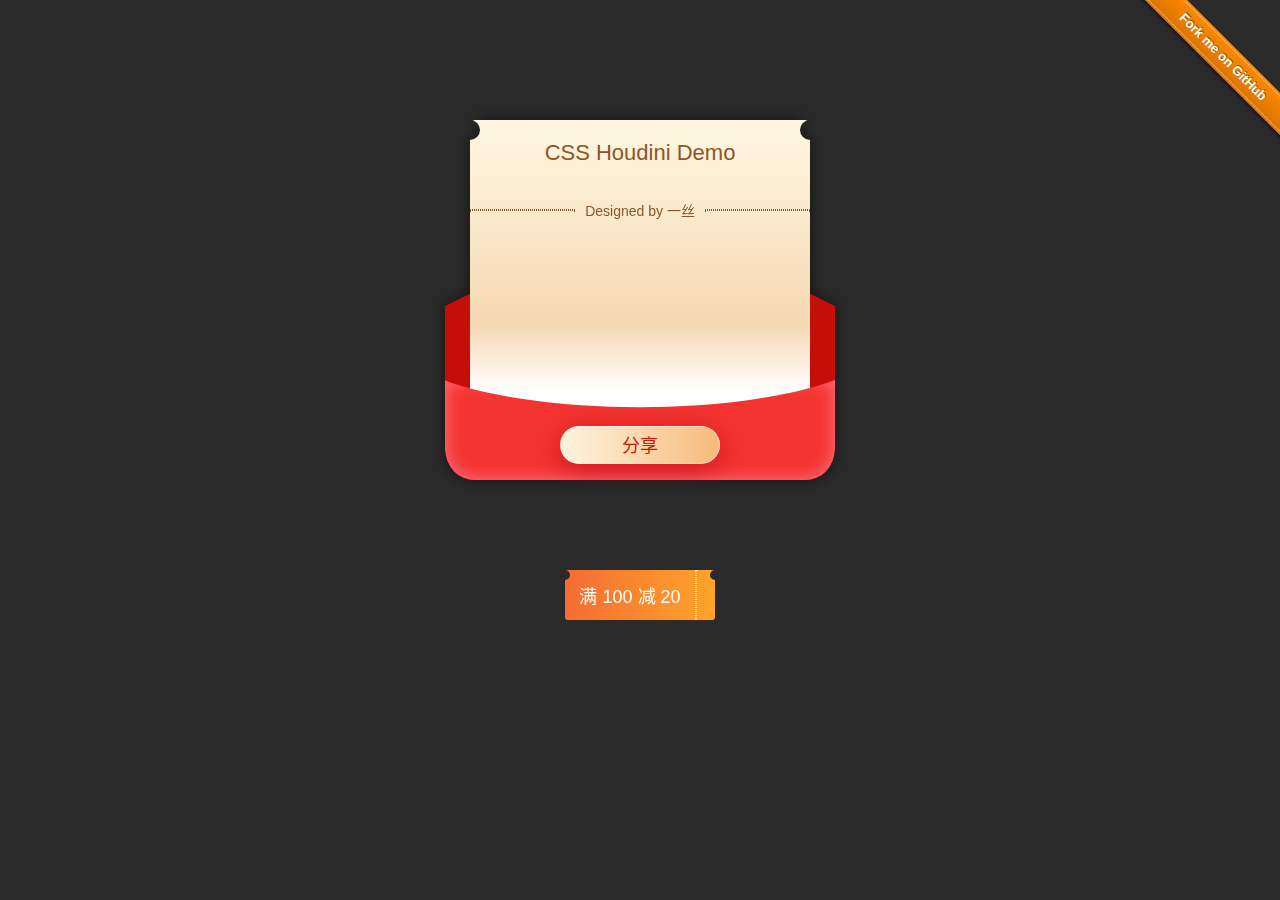
<file: corner/index.html>
<!DOCTYPE html>
<html lang="zh-cn">

<head>
  <meta charset="UTF-8">
  <title>CSS Houdini Corner Shape Demo By Yisi</title>
  <link rel="stylesheet" href="../src/github-fork.css">
  <style>
  * {
    margin: 0;
    padding: 0;
  }

  #tips {
    color: #fff;
    margin-top: 20px;
    margin-bottom: 20px;
  }

  a {
    color: #fff;
  }

  body {
    display: flex;
    justify-content: center;
    align-items: center;
    flex-direction: column;
    font-family: arial, sans-serif;
    background-color: #2b2b2b;
  }

  main {
    display: flex;
    flex-direction: column;
    align-items: center;
    margin-top: 80px;
  }


  .container {
    position: relative;
    -webkit-filter: drop-shadow(0 0 8px rgba(0, 0, 0, 0.56));
    filter: drop-shadow(0 0 8px rgba(0, 0, 0, 0.56));
  }

  .box {
    width: 300px;
    height: 300px;
    overflow: hidden;
    resize: both;
    text-align: center;
    position: relative;
    background-image: linear-gradient(180deg, #FDF5DD 5%, #F6D8B3 60%, #FFFFFF 80%);
    border-radius: 5px;
    padding: 20px;
  }

  .box h1 {
    color: #8B572A;
    font-size: 22px;
    font-weight: normal;
  }

  .box h2 {
    font-size: 14px;
    color: #8B572A;
    font-weight: normal;
    position: absolute;
    left: 0;
    top: calc(var(--y) + var(--h-radius));
    transform: translateY(-50%);
    width: 100%;
    transition: top var(--time);
    display: flex;
    align-items: center;
    justify-content: center;
  }

  .box > h2:before,
  .box > h2:after {
    content: '';
    flex: 1;
    border: 1px dashed #8B572A;
    border: 0.5px dotted #8B572A;
  }

  .box > h2:before {
    margin-right: 10px;
  }

  .box > h2:after {
    margin-left: 10px;
  }

  :root {
    --y: 80px;
    --h-radius: 10px;
    --time: .3s;
  }

  .box {
    /* background-image: paint(corner); */
    -webkit-mask-image: paint(corner);
    mask-image: paint(corner);
    --offset-half: -1px; /* 圆心偏移 */
    --offset-start: var(--y); /* 圆心距离顶部位置 */
    --half-radius: var(--h-radius); /* 圆的大小 */
    transition: --half-radius var(--time),
      --offset-half var(--time),
      --offset-block var(--time),
      border-radius var(--time);
  }

  .box:hover {
    --offset-start: 130px;
    --y: 130px;
    --offset-half: 100px;
    --half-radius: 15px;
    border-radius: 50%;
  }

  .box:hover:after {
    border-width: 6px;
    border-color: #f8913b;
    top: calc(var(--y) - var(--h-radius) * 5);
  }

  .box:hover:before {
    opacity: 1;
  }

  .box:after {
    /* content: ''; */
    position: absolute;
    left: 0;
    top: calc(var(--y) + var(--h-radius));
    width: 100%;
    border: 1px dashed #8B572A;
    border: 0.5px dashed #8B572A;
    transition: top var(--time);
  }

  .box:before {
    content: '';
    position: absolute;
    left: 50%;
    transform: translateX(-50%);
    top: 190px;
    width: 60px;
    height: 60px;
    background-color: #f03565;
    border-radius: 50%;
    clip-path: polygon(0 50%, 100% 50%, 100% 100%, 0% 100%);
    opacity: 0;
    transition: opacity .5s;
  }

  .footer {
    display: flex;
    justify-content: center;
    align-items: center;
    background: #F43430;
    box-shadow: inset 0 0 18px 0 #FF7687;
    position: absolute;
    bottom: -20px;
    left: -25px;
    right: -25px;
    height: 100px;
    margin-left: auto;
    margin-right: auto;
    border-bottom-left-radius: 30px;
    border-bottom-right-radius: 30px;
    -webkit-clip-path: url(#mask);
    clip-path: url(#mask);
  }

  .container:after {
    content: '';
    position: absolute;
    z-index: -1;
    bottom: 10px;
    top: 90px;
    left: -25px;
    right: -25px;
    margin-left: auto;
    margin-right: auto;
    background: #C50E06;
    clip-path: polygon(50% 0%, 100% 40%, 100% 100%, 0 100%, 0% 40%);
  }

  .footer button {
    min-width: 160px;
    padding: 0 1.5em;
    height: 38px;
    line-height: 38px;
    text-align: center;
    margin-top: 30px;

    background-image: linear-gradient(90deg, #FDF1DA 6%, #F8BA7B 99%);
    border: 1px solid rgba(255,255,255,0.56);
    box-shadow: 0 6px 28px 0 rgba(182,0,22,0.63);
    border-radius: 99px;

    font-size: 18px;
    color: #C51A07;
  }

  .coupon {
    position: relative;
    box-sizing: border-box;
    display: flex;
    align-items: center;
    justify-content: center;
    color: #fff;
    border-radius: 2px;
    padding-right: calc(var(--end-gap) - var(--half-radius));
    width: var(--box-width);
    height: 50px;
    margin-top: 110px;
    margin-left: auto;
    margin-right: auto;
    font-size: 18px;
    background-image: linear-gradient(270deg, #FFA329 3%, #F56C34);
    -webkit-mask-image: paint(corner);
    mask-image: paint(corner);

    --box-width: 150px;
    --end-gap: 25px;
    --half-radius: 5px; /* 圆的大小 */
    --offset-half: -1px; /* 圆心偏移 */
    --offset-start: calc(var(--box-width) - var(--end-gap)); /* 圆心距离左侧位置 */
    --corner-direction: column;
    transition: --box-width .3s, --offset-start .3s;
  }

  .coupon:hover {
    --box-width: 200px;
  }

  .coupon:after {
    content: '';
    position: absolute;
    top: 0;
    left: calc(var(--half-radius) + var(--offset-start));
    height: 100%;
    border: 1px dotted rgba(255, 255, 255, 0.7);
    border: 0.5px dotted rgba(255, 255, 255, 0.7);
  }
  </style>
</head>

<body>
  <div id="tips"></div>
  <!-- clip-path 路径 -->
  <svg width="0" height="0">
    <defs>
      <clipPath id="mask">
        <path d="M390 .102v67.763c0 19.824-16.07 35.894-35.894 35.894H35.894C16.07 103.76 0 87.69 0 67.865V.514C43.76 16.655 114.495 27.14 194.31 27.14 274.968 27.14 346.355 16.432 390 0v.102z"/>
      </clipPath>
    </defs>
  </svg>
  <main>
    <div class="container">
      <div class="box">
        <h1>CSS Houdini Demo</h1>
        <h2>Designed by 一丝</h2>
      </div>
      <div class="footer">
        <button>分享</button>
      </div>
    </div>

    <div class="coupon">满 100 减 20</div>

    <div class="github-fork-ribbon-wrapper right">
      <div class="github-fork-ribbon">
        <a target="_blank" href="https://github.com/yisibl/houdini-demo">Fork me on GitHub</a>
      </div>
    </div>
  </main>
  <script>
  if ('paintWorklet' in CSS) {
    CSS.paintWorklet.addModule('paintworklet.js');
  } else {
    document.querySelector('#tips').innerHTML = '您的浏览器暂时不支持 <a href="https://drafts.css-houdini.org/css-paint-api/">CSS Paint API</a>，请升级到最新的 Chrome Canary 并开启：chrome://flags/#enable-experimental-web-platform-features';
  }

  // 注册自定义属性，使其可以动画
  if ('registerProperty' in CSS) {
    CSS.registerProperty({
      name: '--half-radius',
      syntax: '<length>',
      initialValue: '0px',
      inherits: true,
    });

    CSS.registerProperty({
      name: '--offset-half',
      syntax: '<length>',
      initialValue: '0px',
      inherits: false,
    });

    CSS.registerProperty({
      name: '--offset-start',
      syntax: '<length>',
      initialValue: '0px',
      inherits: true,
    });

    CSS.registerProperty({
      name: '--box-width',
      syntax: '<length>',
      initialValue: '0px',
      inherits: true,
    });
  }
  </script>
</body>

</html>
</file>
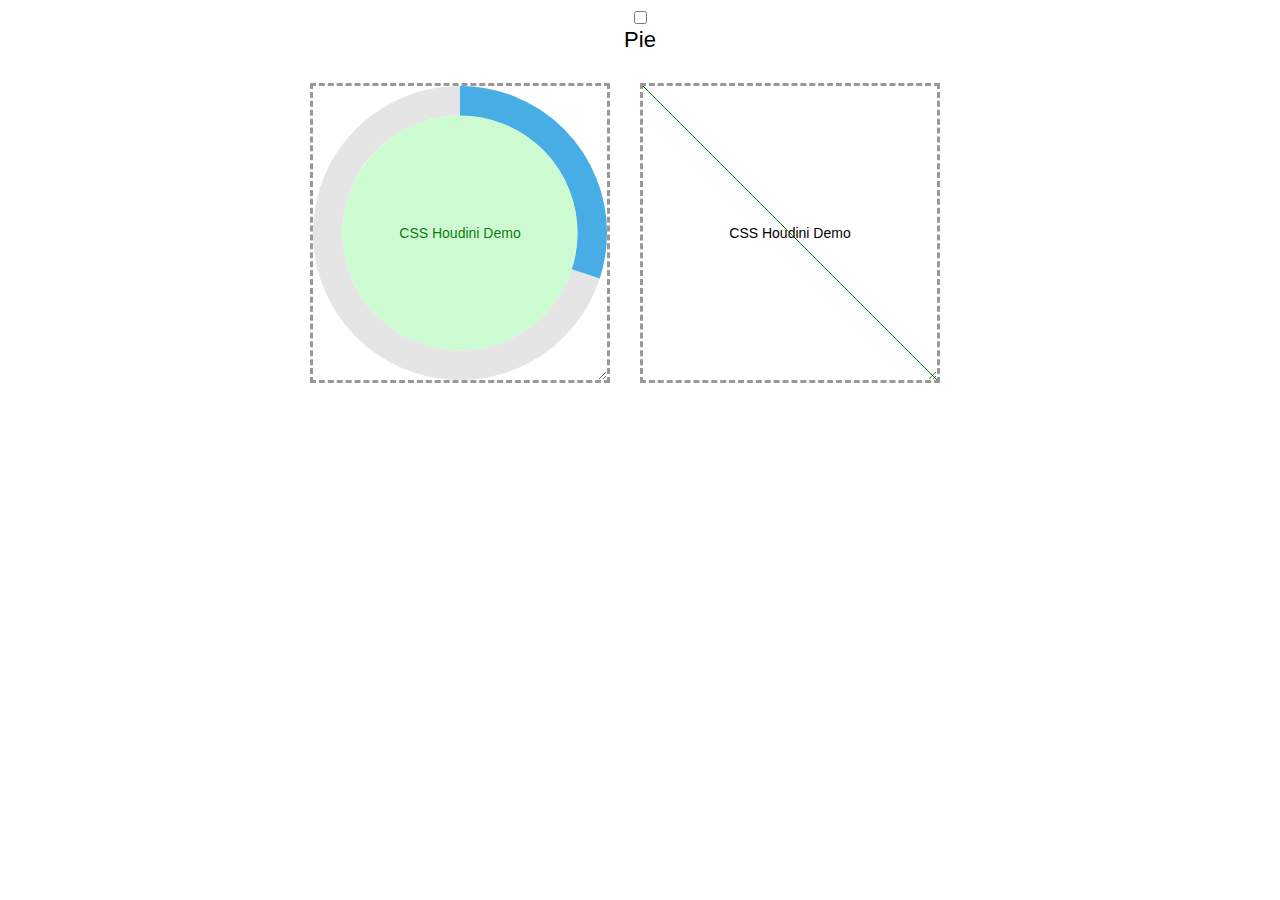
<file: progress/index.html>
<!DOCTYPE html>
<html lang="zh-cn">

<head>
  <meta charset="UTF-8">
  <title>CSS Houdini Progress Demo By Yisi</title>
</head>

<body>
  <input type="checkbox" name="check1" id="check1">
  <label for="check1">Pie</label>

  <main>
    <div class="box">
      <div class="progress" id="progress">CSS Houdini Demo</div>
    </div>

    <div class="box">
      <div class="line">CSS Houdini Demo</div>
    </div>
  </main>

  <style>

  body {
    display: flex;
    justify-content: center;
    align-items: center;
    flex-direction: column;
    font-family: arial, sans-serif;
  }

  main {
    display: flex;
    margin-top: 30px;
  }

  .box {
    width: 300px;
    height: 300px;
    margin-right: 30px;
    overflow: hidden;
    resize: both;
    border: 3px dashed #999;
    box-sizing: border-box;
    display: inline-block;
    vertical-align: top;
  }

  .box > div {
    width: 100%;
    height: 100%;
    box-sizing: border-box;
    display: flex;
    justify-content: center;
    align-items: center;
    font-size: 14px;
    text-shadow: -1px -1px 0 rgba(255, 255, 255, 0.6);
    transition: color .3s, font-size 1s;
  }

  .line {
    background-image: paint(line);
    --line-color: green;
    --line-width: 1px;
    --line-style: "to left bottom";
  }

  .progress {
    cursor: pointer;
    color: green;

    /*
     * --*-color
     * 取值：<color>
     * 默认值(不设置时): rgba(0,0,0,0) 透明
     * 不支持 Color Name，例如 red (Chrome bug)
     */
    --track-color: rgba(222, 222, 222, .8);
    --stroke-color: rgba(71, 173, 228, 1);
    --fill-color: rgba(0, 234, 30, 0.2);

    /*
     * --stroke-style
     * 描边样式
     * 取值：butt | round | square，支持单引号或者双引号
     * 默认值(不设置时): round
     */
    --stroke-style: butt; /* 或者 'butt' */
    /*
     * --stroke-width
     * 描边宽度
     * 取值：px / %
     * % 相对于圆的半径, 100% 时变为饼状
     */
    --stroke-width: 20%;
    /*
     * --stroke-rotate
     * 描边旋转角度
     * 取值：deg
     * 默认值(不设置时): 0deg
     */
    --stroke-rotate: 0deg;

    /*
     * progress
     * --percentage
     * 进度
     * 取值：%
     * % 相对于圆周
     */
    --percentage: 30%;
    background-image: paint(progress);
  }

  label {
    cursor: pointer;
    font-size: 22px;
    user-select: none;
  }

  #check1:checked ~  main .progress {
    --stroke-width: 100%;
    --percentage: 60%;
    color: #fff;
    text-shadow: 1px 1px 0 rgba(0, 0, 0, 0.6);
  }

  </style>
  <script>
    // document.registerProperty({name: '--stroke-color', syntax: '<color>'});
    CSS.paintWorklet.addModule('paintworklet.js');

    window.$ = document.querySelector.bind(document);
    window.requestAnimationFrame = window.requestAnimationFrame ||
                                   window.mozRequestAnimationFrame ||
                                   window.webkitRequestAnimationFrame ||
                                   window.msRequestAnimationFrame;

    const ele = $('#progress');
    const progressValue = parseFloat(window.getComputedStyle(ele, null).getPropertyValue("--percentage").replace(/%/g, ''));
    let progress = 0;

    function step() {
      progress += 1;
      ele.style.cssText = `--percentage: ${progress}%;font-size: 36px;`;
      ele.innerText = `${progress}%`;
      if (progress < 100) {
        requestAnimationFrame(step);
      }
      if (progress > 80){
        ele.style.cssText = `--percentage: ${progress}%;font-size: 36px;color: #ea192e;`;
      }
    }

    // requestAnimationFrame(step);
    ele.addEventListener('click', evt => {
      console.log(typeof progressValue, progressValue)
      progress = progressValue;
      requestAnimationFrame(step);
    })
  </script>
</body>

</html>
</file>
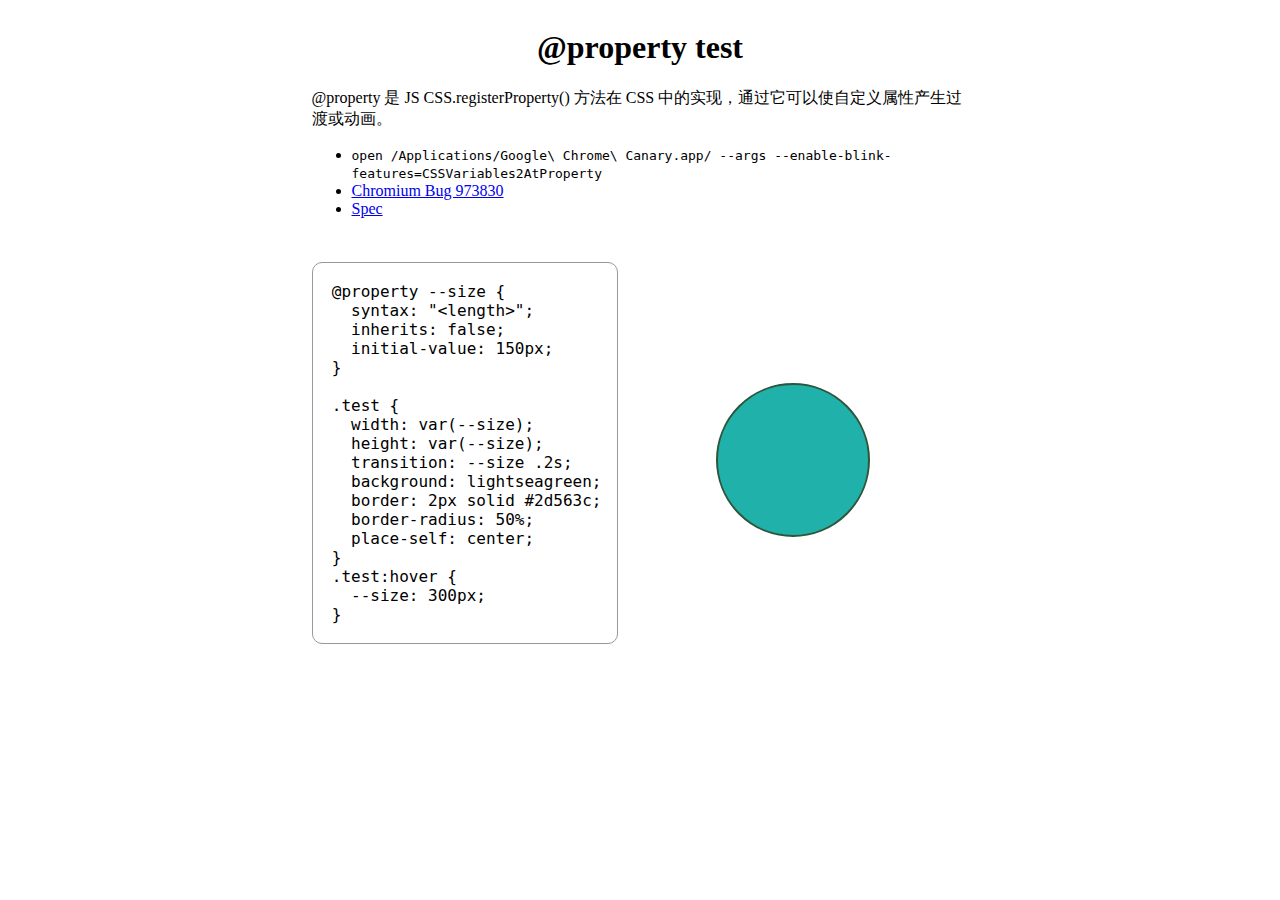
<file: at-property.html>
<!DOCTYPE html>
<html lang="en">
<head>
  <meta charset="UTF-8">
  <meta name="viewport" content="width=device-width, initial-scale=1.0">
  <title>@property test</title>
  <style>
    header {
      grid-column: span 2;
    }

    h1 {
      text-align: center;
    }

    .box {
      display: grid;
      grid-template-columns: min-content 350px;
      grid-template-rows: max-content 1fr;
      justify-content: center;
    }

    #style {
      border: 1px solid #999;
      font-size: 16px;
      border-radius: 10px;
      padding-right: 1em;
    }
  </style>
</head>
<body>
  <div class="box">
    <header>
      <h1>@property test</h1>
      <p>@property 是 JS CSS.registerProperty() 方法在 CSS 中的实现，通过它可以使自定义属性产生过渡或动画。</p>
      <ul>
        <li><code>open /Applications/Google\ Chrome\ Canary.app/ --args --enable-blink-features=CSSVariables2AtProperty</code></li>
        <li><a href="https://bugs.chromium.org/p/chromium/issues/detail?id=973830" target="_blank">Chromium Bug 973830</a></li>
        <li><a href="https://drafts.css-houdini.org/css-properties-values-api/#at-property-rule" target="_blank">Spec</a></li>
      </ul>
    </header>

    <pre>
  <style id="style" contenteditable style="display: block;">
  @property --size {
    syntax: "<length>";
    inherits: false;
    initial-value: 150px;
  }

  .test {
    width: var(--size);
    height: var(--size);
    transition: --size .2s;
    background: lightseagreen;
    border: 2px solid #2d563c;
    border-radius: 50%;
    place-self: center;
  }
  .test:hover {
    --size: 300px;
  }
  </style>
    </pre>

    <div class="test"></div>
  </div>
  <script>
  // 使用 JS 方法注册自定义属性
  /* if ('registerProperty' in CSS) {
    CSS.registerProperty({
      name: '--size',
      syntax: '<length>',
      initialValue: '100px',
      inherits: false,
    });
  } */
  </script>
</body>
</html>
</file>
<file: src/github-fork.css>
.github-fork-ribbon {
  /* The right and left classes determine the side we attach our banner to */
  position: absolute;

  /* Add a bit of padding to give some substance outside the "stitching" */
  padding: 2px 0;

  /* Set the base colour */
  background-color: #a00;

  /* Set a gradient: transparent black at the top to almost-transparent black at the bottom */
  background-image: -webkit-gradient(linear, left top, left bottom, from(rgba(0, 0, 0, 0)), to(rgba(0, 0, 0, 0.15)));
  background-image: -webkit-linear-gradient(top, rgba(0, 0, 0, 0), rgba(0, 0, 0, 0.15));
  background-image: -moz-linear-gradient(top, rgba(0, 0, 0, 0), rgba(0, 0, 0, 0.15));
  background-image: -ms-linear-gradient(top, rgba(0, 0, 0, 0), rgba(0, 0, 0, 0.15));
  background-image: -o-linear-gradient(top, rgba(0, 0, 0, 0), rgba(0, 0, 0, 0.15));
  background-image: linear-gradient(to bottom, rgba(0, 0, 0, 0), rgba(0, 0, 0, 0.15));

  /* Add a drop shadow */
  -webkit-box-shadow: 0 2px 3px 0 rgba(0, 0, 0, 0.5);
  -moz-box-shadow: 0 2px 3px 0 rgba(0, 0, 0, 0.5);
  box-shadow: 0 2px 3px 0 rgba(0, 0, 0, 0.5);

  /* Set the font */
  font: 700 13px "Helvetica Neue", Helvetica, Arial, sans-serif;

  z-index: 9999;
  pointer-events: auto;
}

.github-fork-ribbon a,
.github-fork-ribbon a:hover {
  /* Set the text properties */
  color: #fff;
  text-decoration: none;
  text-shadow: 0 -1px rgba(0, 0, 0, 0.5);
  text-align: center;

  /* Set the geometry. If you fiddle with these you'll also need
     to tweak the top and right values in .github-fork-ribbon. */
  width: 200px;
  line-height: 20px;

  /* Set the layout properties */
  display: inline-block;
  padding: 2px 0;

  /* Add "stitching" effect */
  border-width: 1px 0;
  border-style: dotted;
  border-color: #fff;
  border-color: rgba(255, 255, 255, 0.7);
}

.github-fork-ribbon-wrapper {
  width: 150px;
  height: 150px;
  position: absolute;
  overflow: hidden;
  top: 0;
  z-index: 9999;
  pointer-events: none;
}

.github-fork-ribbon-wrapper.fixed {
  position: fixed;
}

.github-fork-ribbon-wrapper.left {
  left: 0;
}

.github-fork-ribbon-wrapper.right {
  right: 0;
}

.github-fork-ribbon-wrapper.left-bottom {
  position: fixed;
  top: inherit;
  bottom: 0;
  left: 0;
}

.github-fork-ribbon-wrapper.right-bottom {
  position: fixed;
  top: inherit;
  bottom: 0;
  right: 0;
}

.github-fork-ribbon-wrapper.right .github-fork-ribbon {
  top: 42px;
  right: -43px;

  -webkit-transform: rotate(45deg);
  -moz-transform: rotate(45deg);
  -ms-transform: rotate(45deg);
  -o-transform: rotate(45deg);
  transform: rotate(45deg);
}

.github-fork-ribbon-wrapper.left .github-fork-ribbon {
  top: 42px;
  left: -43px;

  -webkit-transform: rotate(-45deg);
  -moz-transform: rotate(-45deg);
  -ms-transform: rotate(-45deg);
  -o-transform: rotate(-45deg);
  transform: rotate(-45deg);
}


.github-fork-ribbon-wrapper.left-bottom .github-fork-ribbon {
  top: 80px;
  left: -43px;

  -webkit-transform: rotate(45deg);
  -moz-transform: rotate(45deg);
  -ms-transform: rotate(45deg);
  -o-transform: rotate(45deg);
  transform: rotate(45deg);
}

.github-fork-ribbon-wrapper.right-bottom .github-fork-ribbon {
  top: 80px;
  right: -43px;

  -webkit-transform: rotate(-45deg);
  -moz-transform: rotate(-45deg);
  -ms-transform: rotate(-45deg);
  -o-transform: rotate(-45deg);
  transform: rotate(-45deg);
}

.right .github-fork-ribbon {
    background-color: #f80;
}
</file>
